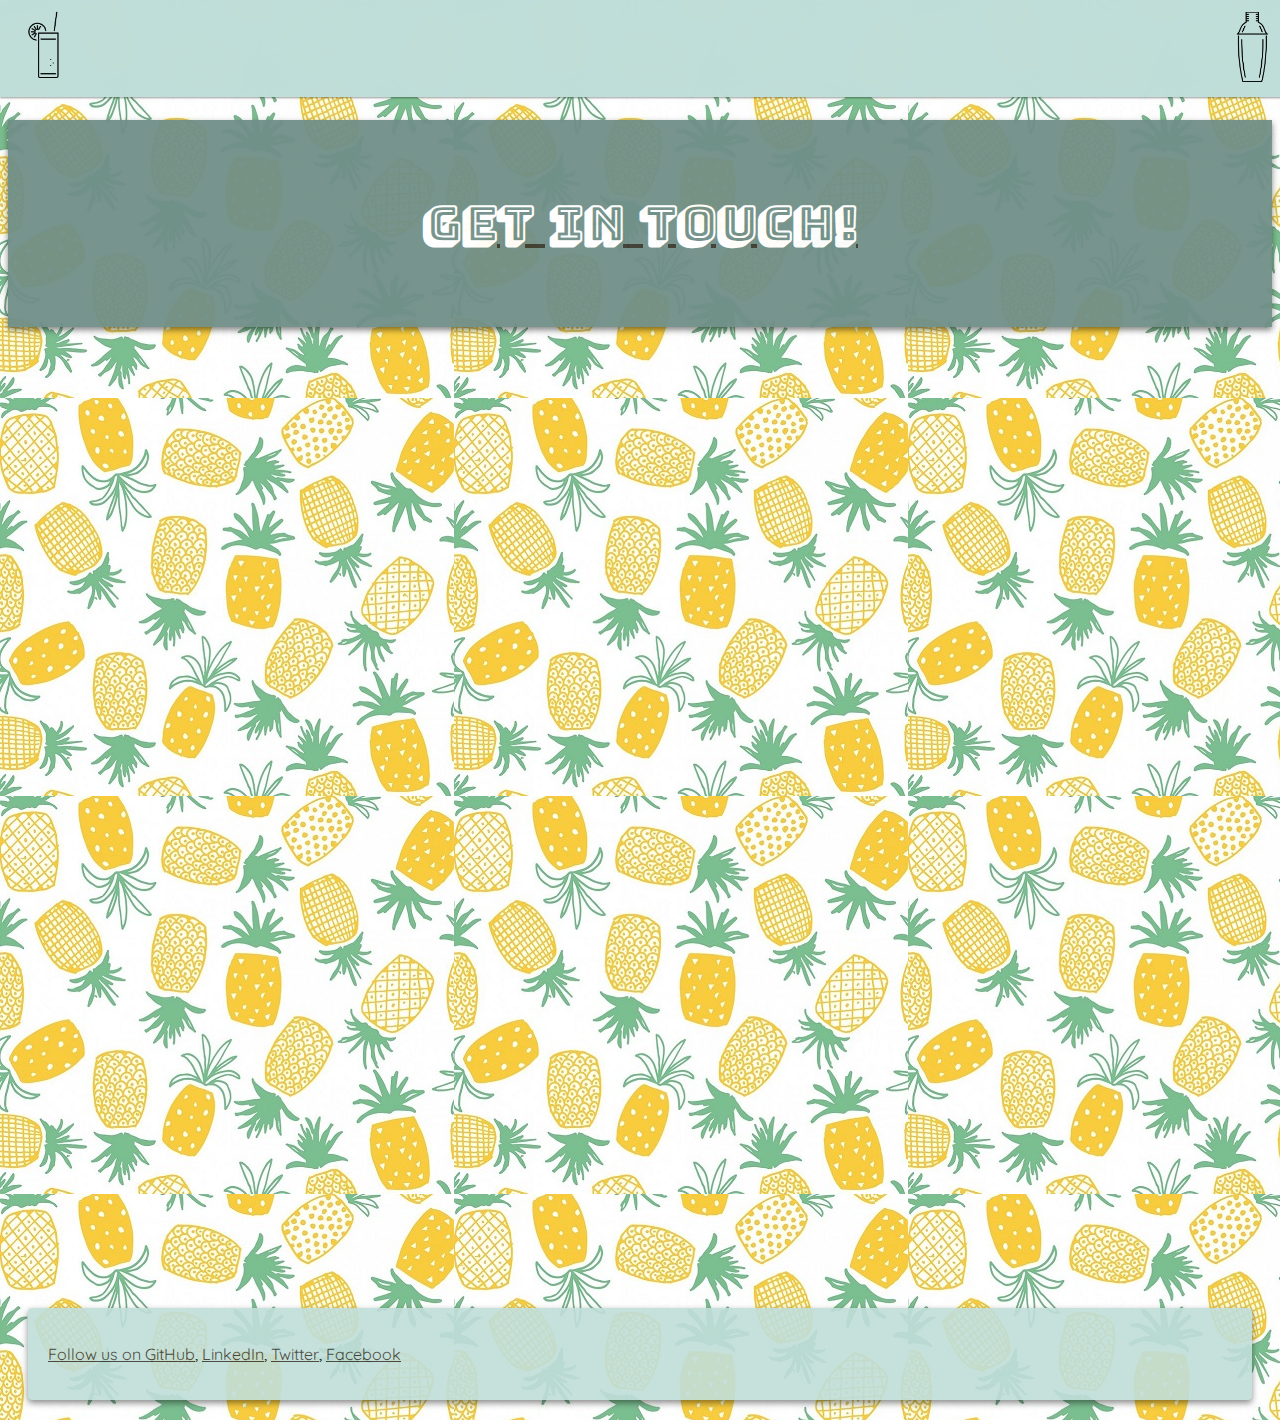
<file: contact.html>
<!-- contact -->
<!DOCTYPE html>
<html lang="en" dir="ltr">

<head>
  <meta charset="utf-8">
  <meta http-equiv="X-UA-Compatible" content="IE=edge">
  <meta name="viewport" content="width=device-width, initial-scale=1">
  <meta name="description" content="Cocktail Recipe Website">
  <meta name="keywords" content="cocktail,cocktail making,food and drink,recipes">
  <link rel="stylesheet" href="https://stackpath.bootstrapcdn.com/bootstrap/4.1.3/css/bootstrap.min.css" integrity="sha384-MCw98/SFnGE8fJT3GXwEOngsV7Zt27NXFoaoApmYm81iuXoPkFOJwJ8ERdknLPMO" crossorigin="anonymous">
  <link rel="stylesheet" type="text/css" href="css/style.css">
  <meta name="viewport" content="width=device-width, initial-scale=1">
  <!-- fonts -->

  <link href="https://fonts.googleapis.com/css?family=Bungee+Shade|Ewert|Roboto+Slab|Inconsolata|Quicksand" rel="stylesheet">
  <title>AHB: Contact</title> <!-- would be good to format in the same way The Alchemist website do theirs?-->
</head>
<body>
  <style>
  body {
    background-image: url("./images/pineapple.jpg");
    background-repeat: repeat;
  }
</style>
  <div id="navbar">
    <!--<input placeholder="Find your cocktail here..."
    <button onclick="document.getElementById("searchFun")">Search</button>-->
   <div class="nav_home">
      <a href="index.html"><img id="cocktail_glass" src="./images/cocktail_glass.png"/></a>
      <span class="home_hover">Home</span>
    </div>
    <div class="dropdown">
      <button>
        <img id="cocktail_shaker" src="./images/cocktail_shaker.png">
        <i class="fa fa-caret-down"></i>
      </button>
      <div class="dropdown-content">
        <ul>
          <li><a href="index.html">Home</a></li>
          <li><a href="vodka.html">Vodka</a></li>
          <li><a href="gin.html">Gin</a></li>
          <li><a href="rum.html">Rum</a></li>
          <li><a href="contact.html"</a>Contact</li>
        </ul>
      </div>
    </div>
  </div>
  <div class="header" id="Contact">
      <h1>Get in touch!</h1>
    </div>

    <div id="contact_content">
<div class="contact">
<iframe src="https://docs.google.com/forms/d/e/1FAIpQLScibhgk6lFsUl3MvXWarrzTKVk-470OXt140rLRAKrh3ILEDA/viewform?embedded=true" width="640" height="841" frameborder="0" marginheight="0" marginwidth="0">Loading...</iframe>
</div>
<div class="social_buttons">
      <p>Follow us on <a href="https://github.com/carolinechalk" target="_blank">GitHub</a>, <a href="https://www.linkedin.com/in/caroline-chalk-507100101/" target="_blank">LinkedIn</a>, <a href="https://twitter.com/CodeFirstGirls?ref_src=twsrc%5Egoogle%7Ctwcamp%5Eserp%7Ctwgr%5Eauthor" target="_blank">Twitter</a>, <a href="https://www.facebook.com/codefirstgirls/" target="_blank">Facebook</a></p>
    </div>
</div>
<script src="https://code.jquery.com/jquery-3.3.1.slim.min.js" integrity="sha384-q8i/X+965DzO0rT7abK41JStQIAqVgRVzpbzo5smXKp4YfRvH+8abtTE1Pi6jizo" crossorigin="anonymous"></script>
<script src="https://cdnjs.cloudflare.com/ajax/libs/popper.js/1.14.7/umd/popper.min.js" integrity="sha384-UO2eT0CpHqdSJQ6hJty5KVphtPhzWj9WO1clHTMGa3JDZwrnQq4sF86dIHNDz0W1" crossorigin="anonymous"></script>
<script src="https://stackpath.bootstrapcdn.com/bootstrap/4.3.1/js/bootstrap.min.js" integrity="sha384-JjSmVgyd0p3pXB1rRibZUAYoIIy6OrQ6VrjIEaFf/nJGzIxFDsf4x0xIM+B07jRM" crossorigin="anonymous"></script>

</body>
</html>
</file>
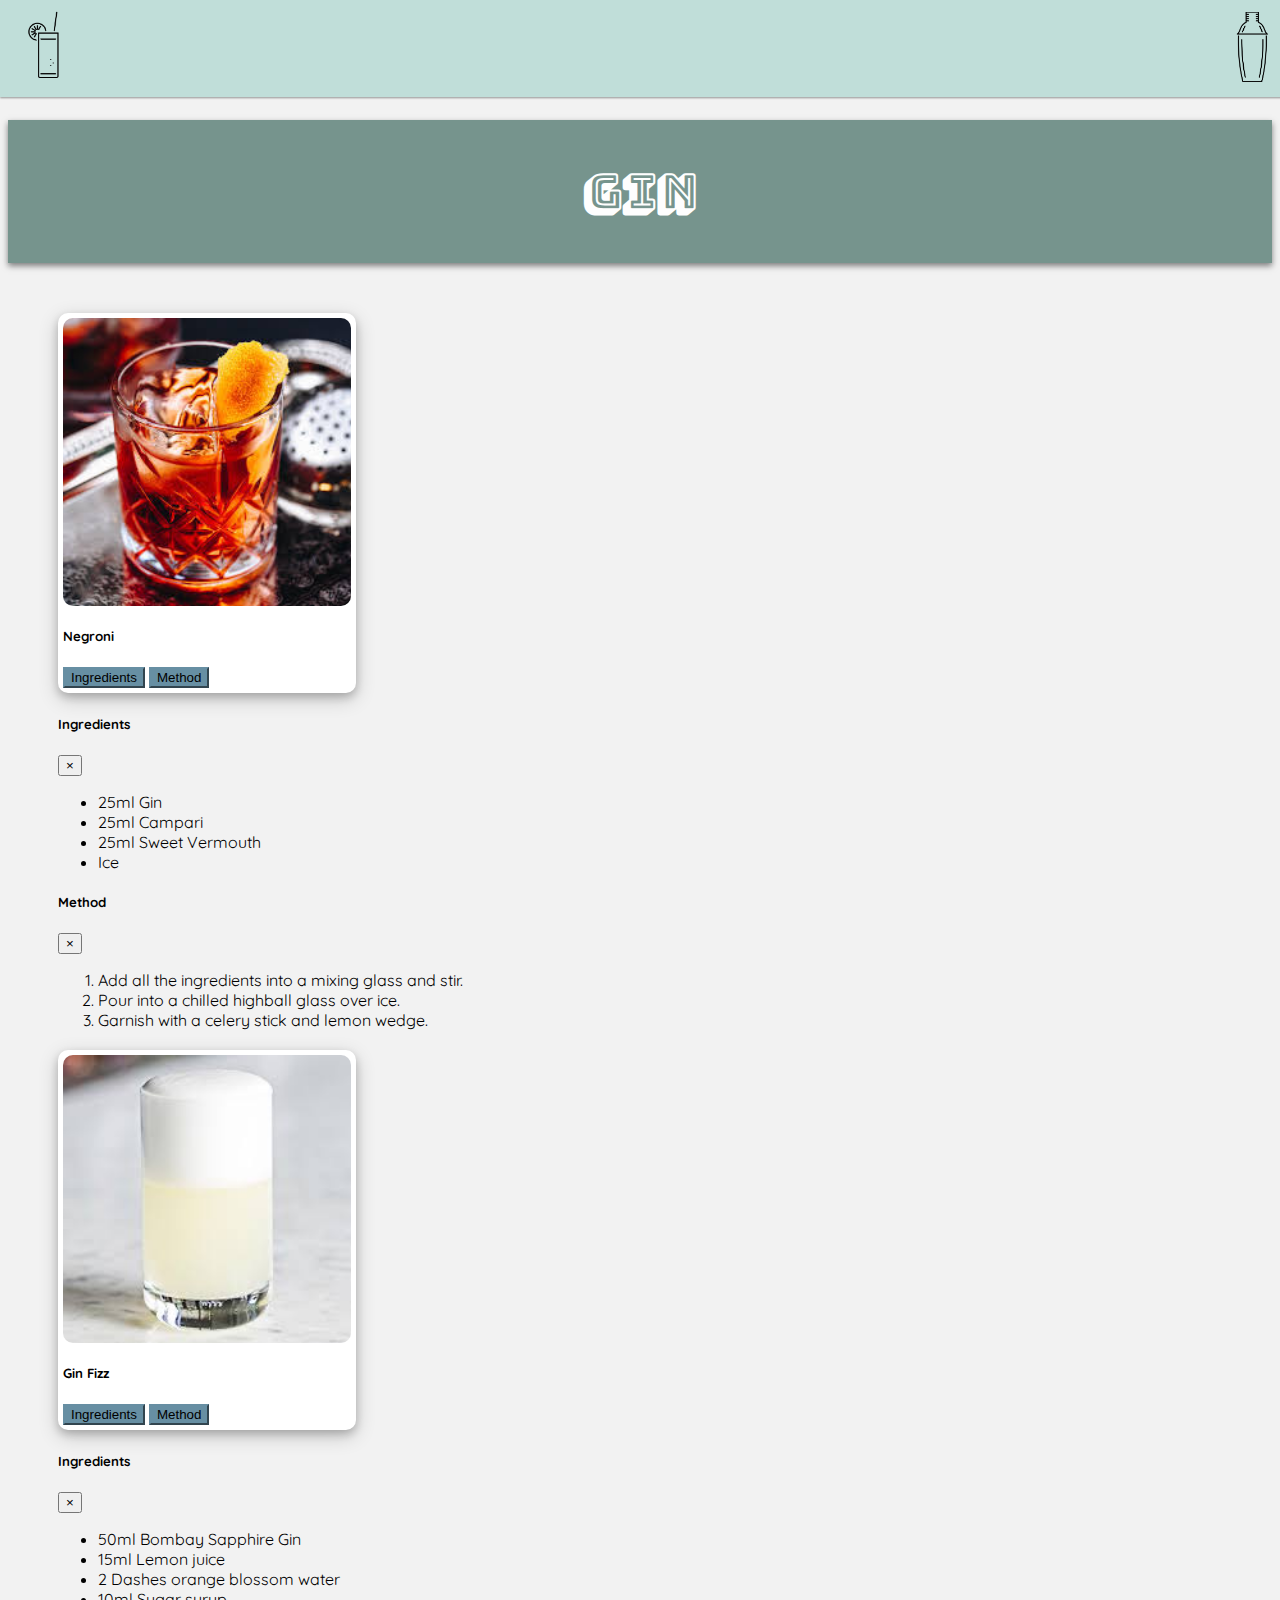
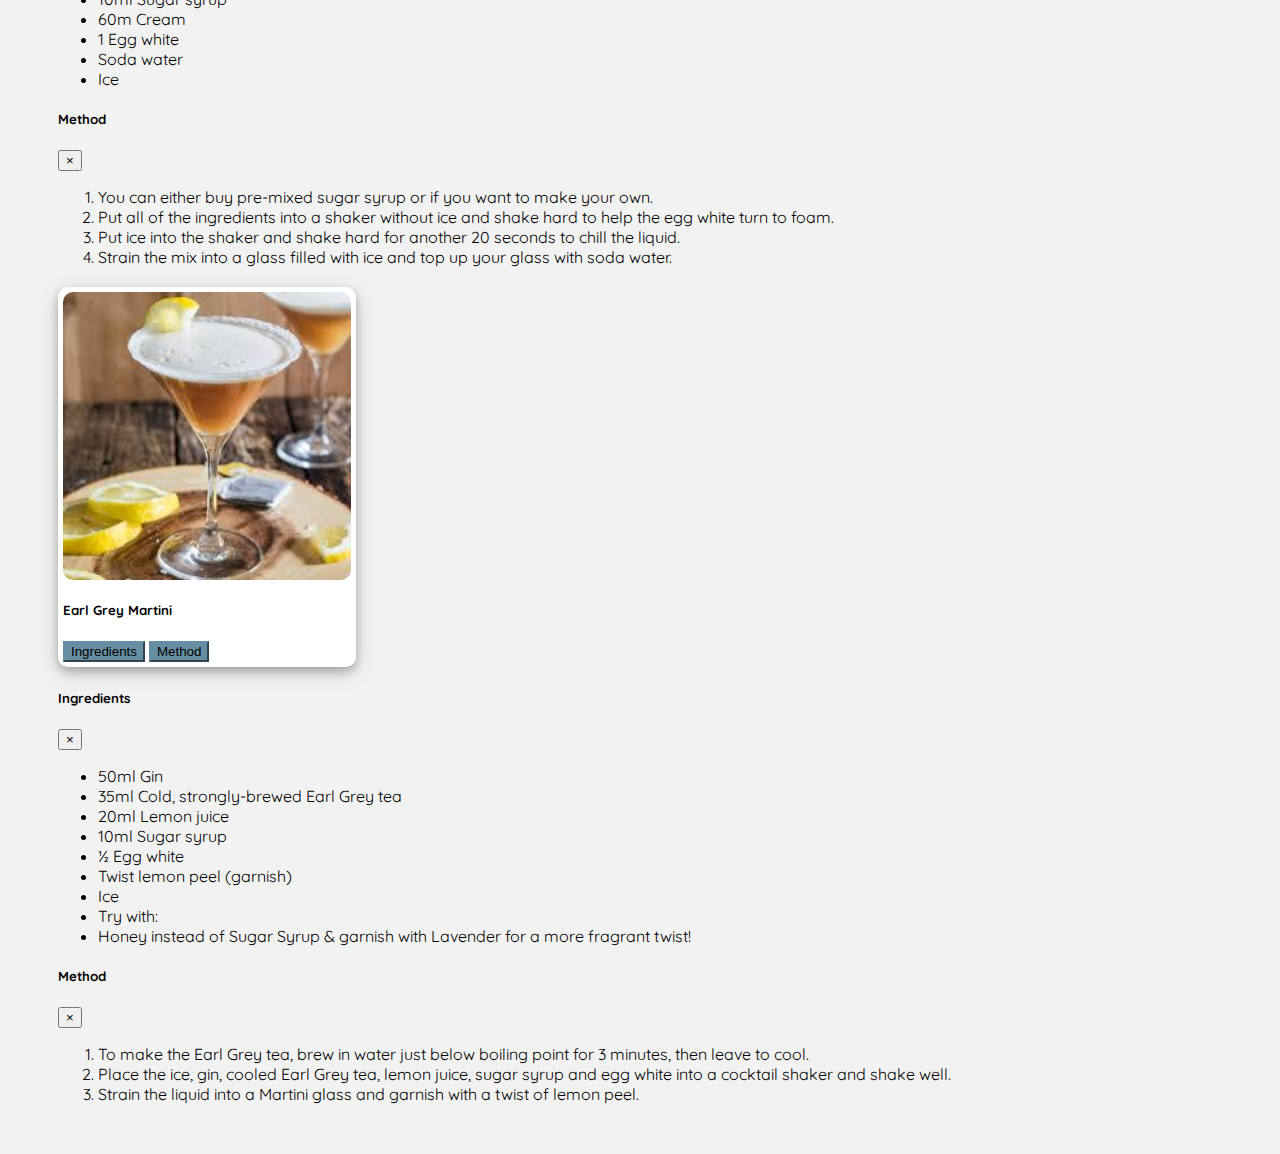
<file: gin.html>
<!DOCTYPE html>
<html lang="en" dir="ltr">

<head>
  <meta charset="utf-8">
  <meta http-equiv="X-UA-Compatible" content="IE=edge">
  <meta name="viewport" content="width=device-width, initial-scale=1">
  <meta name="description" content="Cocktail Recipe Website">
  <meta name="keywords" content="cocktail,cocktail making,food and drink,recipes">
  <link rel="stylesheet" href="https://stackpath.bootstrapcdn.com/bootstrap/4.1.3/css/bootstrap.min.css" integrity="sha384-MCw98/SFnGE8fJT3GXwEOngsV7Zt27NXFoaoApmYm81iuXoPkFOJwJ8ERdknLPMO" crossorigin="anonymous">
  <link rel="stylesheet" type="text/css" href="css/style.css">
  <link rel="stylesheet" type="text/css" href="css/recipe.css">
  <link href="https://fonts.googleapis.com/css?family=Bungee+Shade|Ewert|Roboto+Slab|Inconsolata|Quicksand" rel="stylesheet">
  <title>Gin</title>
</head>
<body>
  <!--Navigation bar-->
  <div id="navbar">
    <!--<input placeholder="Find your cocktail here..."
    <button onclick="document.getElementById("searchFun")">Search</button>-->
    <div class="nav_home">
      <a href="index.html"><img id="cocktail_glass" src="./images/cocktail_glass.png" /></a>
      <span class="home_hover">Home</span><!-- This could also be the place for a search-->
    </div>
    <div class="dropdown">
      <button>
        <img id="cocktail_shaker" src="./images/cocktail_shaker.png">
        <i class="fa fa-caret-down"></i>
      </button>
      <div class="dropdown-content">
        <ul>
          <li><a href="index.html">Home</a></li>
          <li><a href="vodka.html">Vodka</a></li>
          <li><a href="gin.html">Gin</a></li>
          <li><a href="rum.html">Rum</a></li>
          <li><a href="contact.html">Contact</a></li>
        </ul>
      </div>
    </div>
  </div>

  <body>

    <div class="row" id="gin">
      <h1 class=header>Gin</h1>
    </div>

    <main role="main" class="container">
      <div class="row">
        <div class="col-md">
          <div id="negroni" class="card recipe-card">
            <img class="recipeimage card-img-top" src="./images/negroni.jpg">
            <div class="card-body">
              <h5 class="card-title">Negroni</h5>
              <button type="button" class="btn btn-primary btn-block" data-toggle="modal" data-target="#negroniIngredients">Ingredients</button>
              <button type="button" class="btn btn-primary btn-block" data-toggle="modal" data-target="#negroniMethod">Method</button>
            </div>
          </div>

          <div class="modal fade" id="negroniIngredients" tabindex="-1" role="dialog" aria-hidden="true">
            <div class="modal-dialog modal-dialog-scrollable" role="document">
              <div class="modal-content">
                <div class="modal-header">
                  <h5 class="modal-title">Ingredients</h5>
                  <button type="button" class="close" data-dismiss="modal" aria-label="Close">
                    <span aria-hidden="true">&times;</span>
                  </button>
                </div>
                <div class="modal-body">
                  <ul>
                    <li class="gin">25ml Gin</li>
                    <li class="campari">25ml Campari</li>
                    <li class="vermouth">25ml Sweet Vermouth</li>
                    <li>Ice</li>
                  </ul>
                </div>
              </div>
            </div>
          </div>

          <div class="modal fade" id="negroniMethod" tabindex="-1" role="dialog" aria-hidden="true">
            <div class="modal-dialog modal-dialog-scrollable" role="document">
              <div class="modal-content">
                <div class="modal-header">
                  <h5 class="modal-title">Method</h5>
                  <button type="button" class="close" data-dismiss="modal" aria-label="Close">
                    <span aria-hidden="true">&times;</span>
                  </button>
                </div>
                <div class="modal-body">
                  <ol>
                    <li>Add all the ingredients into a mixing glass and stir.</li>
                    <li>Pour into a chilled highball glass over ice.</li>
                    <li>Garnish with a celery stick and lemon wedge.</li>
                  </ol>
                </div>
              </div>
            </div>
          </div>
        </div>
        <div class="col-md">
          <div id="gin-fizz" class="card recipe-card">
            <img class="recipeimage card-img-top" src="./images/gin_fizz.jpg">
            <div class="card-body">
              <h5 class="card-title">Gin Fizz</h5>
              <button type="button" class="btn btn-primary btn-block" data-toggle="modal" data-target="#gin-fizzIngredients">Ingredients</button>
              <button type="button" class="btn btn-primary btn-block" data-toggle="modal" data-target="#gin-fizzMethod">Method</button>
            </div>
          </div>

          <div class="modal fade" id="gin-fizzIngredients" tabindex="-1" role="dialog" aria-hidden="true">
            <div class="modal-dialog modal-dialog-scrollable" role="document">
              <div class="modal-content">
                <div class="modal-header">
                  <h5 class="modal-title">Ingredients</h5>
                  <button type="button" class="close" data-dismiss="modal" aria-label="Close">
                    <span aria-hidden="true">&times;</span>
                  </button>
                </div>
                <div class="modal-body">
                  <ul>
                    <li class="gin">50ml Bombay Sapphire Gin</li>
                    <li class="lemon">15ml Lemon juice</li>
                    <li class="orange blossom water">2 Dashes orange blossom water</li>
                    <li class="sugar syrup">10ml Sugar syrup</li>
                    <li class="cream">60m Cream</li>
                    <li class="egg white">1 Egg white</li>
                    <li class="soda">Soda water</li>
                    <li> Ice </li>
                  </ul>
                </div>
              </div>
            </div>
          </div>

          <div class="modal fade" id="gin-fizzMethod" tabindex="-1" role="dialog" aria-hidden="true">
            <div class="modal-dialog modal-dialog-scrollable" role="document">
              <div class="modal-content">
                <div class="modal-header">
                  <h5 class="modal-title">Method</h5>
                  <button type="button" class="close" data-dismiss="modal" aria-label="Close">
                    <span aria-hidden="true">&times;</span>
                  </button>
                </div>
                <div class="modal-body">
                  <ol>
                    <li>You can either buy pre-mixed sugar syrup or if you want to make your own.</li>
                    <li>Put all of the ingredients into a shaker without ice and shake hard to help the egg white turn to foam.</li>
                    <li>Put ice into the shaker and shake hard for another 20 seconds to chill the liquid.</li>
                    <li>Strain the mix into a glass filled with ice and top up your glass with soda water.</li>
                  </ol>
                </div>
              </div>
            </div>
          </div>
        </div>
        <div class="col-md">
          <div id="earl grey martini" class="card recipe-card">
            <img class="recipeimage card-img-top" src="./images/earl_grey_martini.jpg">
            <div class="card-body">
              <h5 class="card-title">Earl Grey Martini</h5>
              <button type="button" class="btn btn-primary btn-block" data-toggle="modal" data-target="#earlgreymartiniIngredients">Ingredients</button>
              <button type="button" class="btn btn-primary btn-block" data-toggle="modal" data-target="#earlgreymartiniMethod">Method</button>
            </div>
          </div>

          <div class="modal fade" id="earlgreymartiniIngredients" tabindex="-1" role="dialog" aria-hidden="true">
            <div class="modal-dialog modal-dialog-scrollable" role="document">
              <div class="modal-content">
                <div class="modal-header">
                  <h5 class="modal-title">Ingredients</h5>
                  <button type="button" class="close" data-dismiss="modal" aria-label="Close">
                    <span aria-hidden="true">&times;</span>
                  </button>
                </div>
                <div class="modal-body">
                  <ul>
                    <li class="gin">50ml Gin</li>
                    <li class="tea">35ml Cold, strongly-brewed Earl Grey tea</li>
                    <li class="lemon">20ml Lemon juice</li>
                    <li class="sugar syrup">10ml Sugar syrup</li>
                    <li class="egg white">½ Egg white</li>
                    <li class="lemon">Twist lemon peel (garnish)</li>
                    <li>Ice</li>
                    <li> Try with:</li>
                    <li class="honey">Honey instead of Sugar Syrup & garnish with Lavender for a more fragrant twist!</li>
                  </ul>
                </div>
              </div>
            </div>
          </div>

          <div class="modal fade" id="earlgreymartiniMethod" tabindex="-1" role="dialog" aria-hidden="true">
            <div class="modal-dialog modal-dialog-scrollable" role="document">
              <div class="modal-content">
                <div class="modal-header">
                  <h5 class="modal-title">Method</h5>
                  <button type="button" class="close" data-dismiss="modal" aria-label="Close">
                    <span aria-hidden="true">&times;</span>
                  </button>
                </div>
                <div class="modal-body">
                  <ol>
                    <li>To make the Earl Grey tea, brew in water just below boiling point for 3 minutes, then leave to cool.</li>
                    <li>Place the ice, gin, cooled Earl Grey tea, lemon juice, sugar syrup and egg white into a cocktail shaker and shake well.</li>
                    <li>Strain the liquid into a Martini glass and garnish with a twist of lemon peel.</li>
                  </ol>
                </div>
              </div>
            </div>
          </div>
        </div>
      </div>

      <script src="https://code.jquery.com/jquery-3.3.1.min.js" integrity="sha256-FgpCb/KJQlLNfOu91ta32o/NMZxltwRo8QtmkMRdAu8=" crossorigin="anonymous"></script>
      <script src="https://code.jquery.com/jquery-3.3.1.slim.min.js" integrity="sha384-q8i/X+965DzO0rT7abK41JStQIAqVgRVzpbzo5smXKp4YfRvH+8abtTE1Pi6jizo" crossorigin="anonymous"></script>
      <script src="https://cdnjs.cloudflare.com/ajax/libs/popper.js/1.14.3/umd/popper.min.js" integrity="sha384-ZMP7rVo3mIykV+2+9J3UJ46jBk0WLaUAdn689aCwoqbBJiSnjAK/l8WvCWPIPm49" crossorigin="anonymous"></script>
      <script src="https://stackpath.bootstrapcdn.com/bootstrap/4.1.3/js/bootstrap.min.js" integrity="sha384-ChfqqxuZUCnJSK3+MXmPNIyE6ZbWh2IMqE241rYiqJxyMiZ6OW/JmZQ5stwEULTy" crossorigin="anonymous"></script>
    </body>
    </html>
</file>
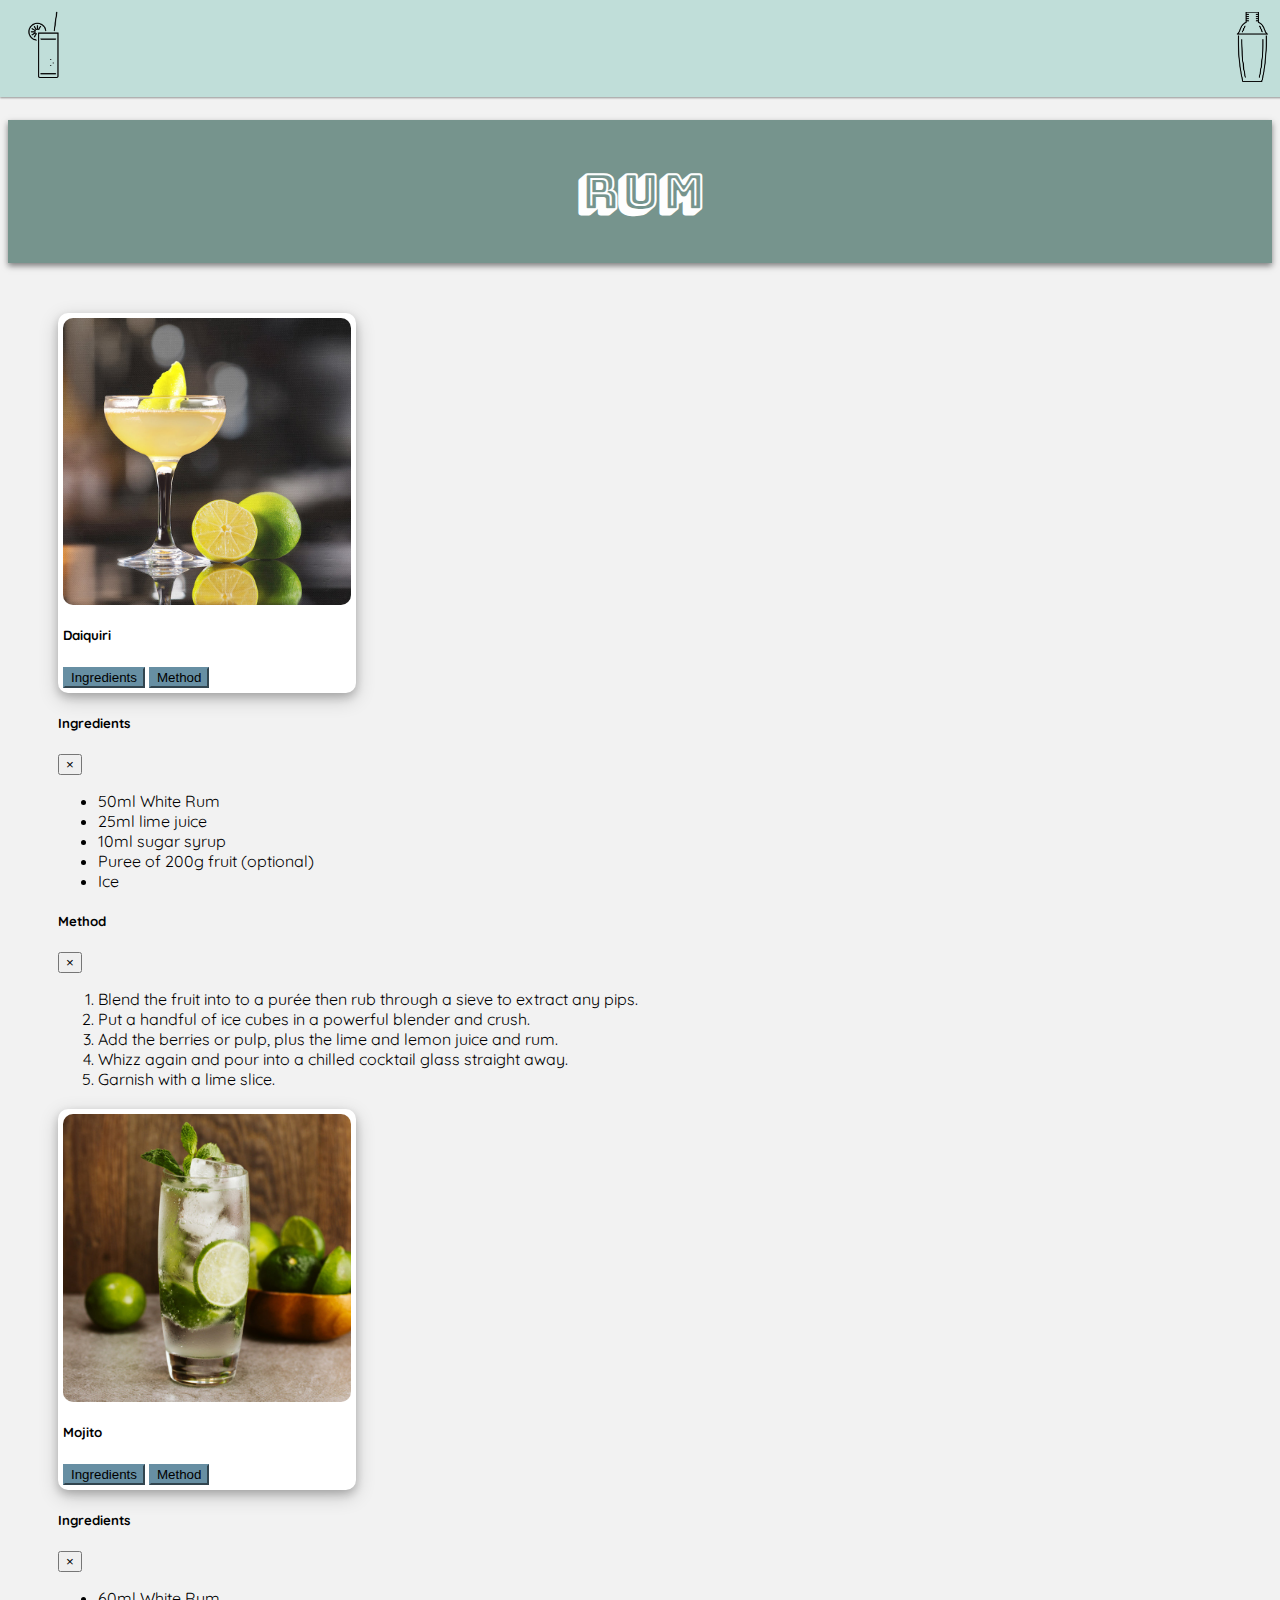
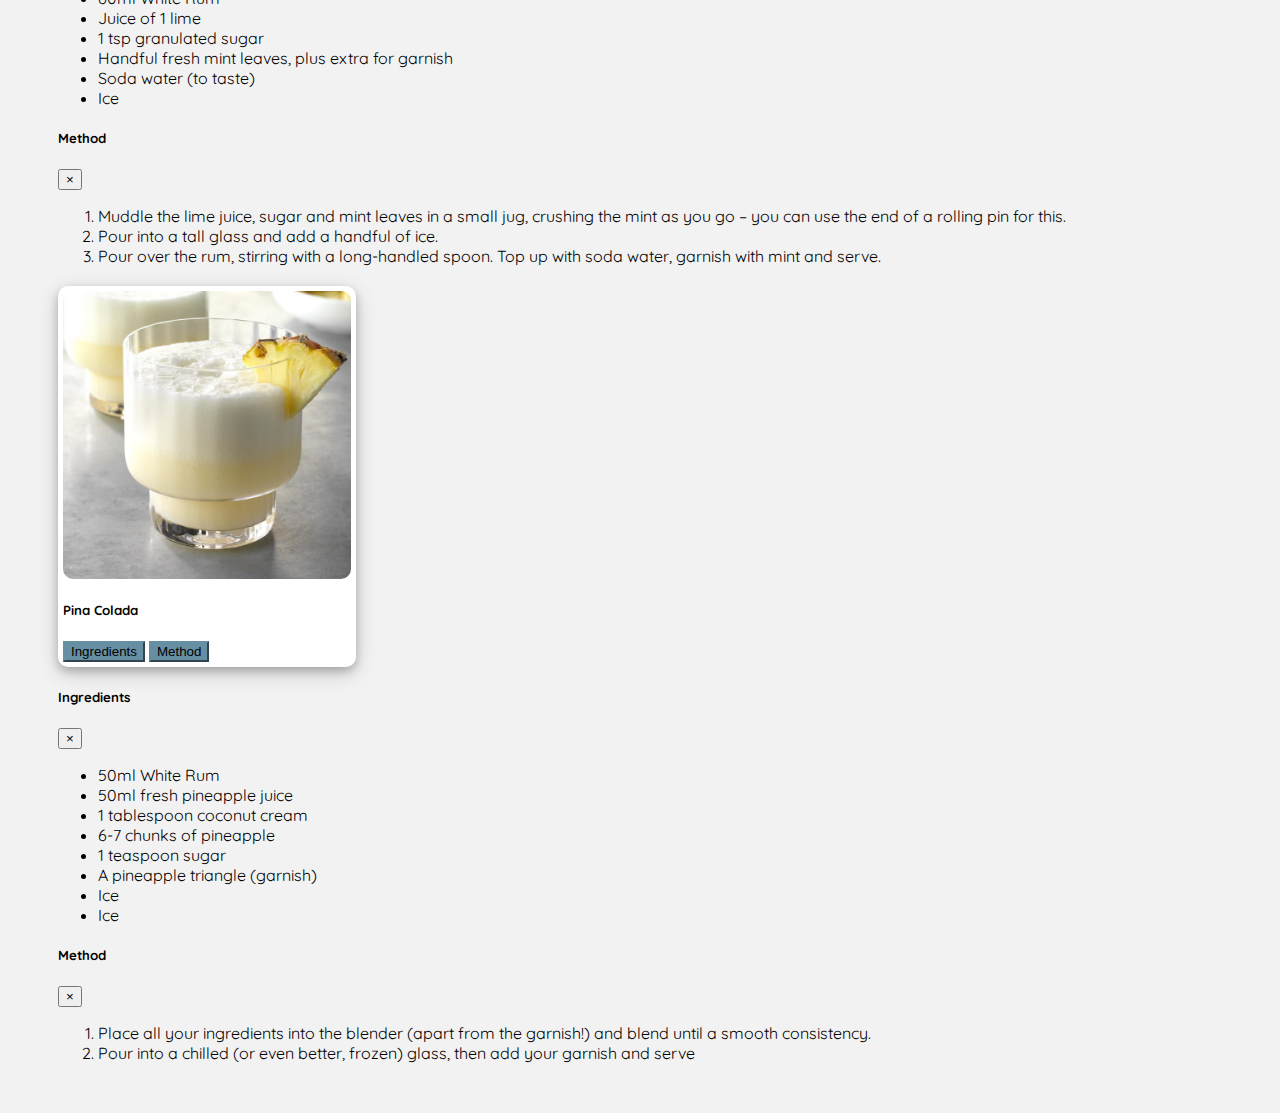
<file: rum.html>
<!DOCTYPE html>
<html lang="en" dir="ltr">

<head>
  <meta charset="utf-8">
  <meta http-equiv="X-UA-Compatible" content="IE=edge">
  <meta name="viewport" content="width=device-width, initial-scale=1">
  <meta name="description" content="Cocktail Recipe Website">
  <meta name="keywords" content="cocktail,cocktail making,food and drink,recipes">
  <link rel="stylesheet" href="https://stackpath.bootstrapcdn.com/bootstrap/4.1.3/css/bootstrap.min.css" integrity="sha384-MCw98/SFnGE8fJT3GXwEOngsV7Zt27NXFoaoApmYm81iuXoPkFOJwJ8ERdknLPMO" crossorigin="anonymous">
  <link rel="stylesheet" type="text/css" href="css/style.css">
  <link rel="stylesheet" type="text/css" href="css/recipe.css">
  <link href="https://fonts.googleapis.com/css?family=Bungee+Shade|Ewert|Roboto+Slab|Inconsolata|Quicksand" rel="stylesheet">

  <title>Rum</title>
</head>

<body>

  <!--Navigation bar-->
  <div id="navbar">
    <!--<input placeholder="Find your cocktail here..."
    <button onclick="document.getElementById("searchFun")">Search</button>-->
    <div class="nav_home">
      <a href="index.html"><img id="cocktail_glass" src="./images/cocktail_glass.png" /></a>
      <span class="home_hover">Home</span><!-- This could also be the place for a search-->
    </div>
    <div class="dropdown">
      <button>
        <img id="cocktail_shaker" src="./images/cocktail_shaker.png">
        <i class="fa fa-caret-down"></i>
      </button>
      <div class="dropdown-content">
        <ul>
          <li><a href="index.html">Home</a></li>
          <li><a href="vodka.html">Vodka</a></li>
          <li><a href="gin.html">Gin</a></li>
          <li><a href="rum.html">Rum</a></li>
          <li><a href="contact.html">Contact</a></li>
        </ul>
      </div>
    </div>
  </div>

  <div id="Rum">
      <h1 class=header>Rum</h1>
    </div>
<main role="main" class="container">
    <!--Rumbootstrap-->
    <div class="row">
      <div class="col-md">
        <div id="daiquiri" class="card recipe-card">
          <img class="recipeimage card-img-top" src="./images/daiquiri.jpg">
          <div class="card-body">
            <h5 class="card-title">Daiquiri</h5>
            <button type="button" class="btn btn-primary btn-block" data-toggle="modal" data-target="#daiquiriIngredients">Ingredients</button>
            <button type="button" class="btn btn-primary btn-block" data-toggle="modal" data-target="#daiquiriMethod">Method</button>
          </div>
        </div>

        <div class="modal fade" id="daiquiriIngredients" tabindex="-1" role="dialog" aria-hidden="true">
          <div class="modal-dialog modal-dialog-scrollable" role="document">
            <div class="modal-content">
              <div class="modal-header">
                <h5 class="modal-title">Ingredients</h5>
                <button type="button" class="close" data-dismiss="modal" aria-label="Close">
                  <span aria-hidden="true">&times;</span>
                </button>
              </div>
              <div class="modal-body">
                <ul>
                  <li class="rum">50ml White Rum</li>
                  <li class="lime">25ml lime juice</li>
                  <li class="sugar syrup">10ml sugar syrup</li>
                  <li class="fruit">Puree of 200g fruit (optional)</li>
                  <li>Ice</li>
                </ul>
              </div>
            </div>
          </div>
        </div>

        <div class="modal fade" id="daiquiriMethod" tabindex="-1" role="dialog" aria-hidden="true">
          <div class="modal-dialog modal-dialog-scrollable" role="document">
            <div class="modal-content">
              <div class="modal-header">
                <h5 class="modal-title">Method</h5>
                <button type="button" class="close" data-dismiss="modal" aria-label="Close">
                  <span aria-hidden="true">&times;</span>
                </button>
              </div>
              <div class="modal-body">
                <ol>
                  <li>Blend the fruit into to a purée then rub through a sieve to extract any pips.</li>
                  <li>Put a handful of ice cubes in a powerful blender and crush.</li>
                  <li>Add the berries or pulp, plus the lime and lemon juice and rum.</li>
                  <li>Whizz again and pour into a chilled cocktail glass straight away.</li>
                  <li>Garnish with a lime slice.</li>
                </ol>
              </div>
            </div>
          </div>
        </div>
      </div>

      <div class="col-md">
        <div id="mojito" class="card recipe-card">
          <img class="recipeimage card-img-top" src="./images/mojito.jpg">
          <div class="card-body">
            <h5 class="card-title">Mojito</h5>
            <button type="button" class="btn btn-primary btn-block" data-toggle="modal" data-target="#mojitoIngredients">Ingredients</button>
            <button type="button" class="btn btn-primary btn-block" data-toggle="modal" data-target="#mojitoMethod">Method</button>
          </div>
        </div>

        <div class="modal fade" id="mojitoIngredients" tabindex="-1" role="dialog" aria-hidden="true">
          <div class="modal-dialog modal-dialog-scrollable" role="document">
            <div class="modal-content">
              <div class="modal-header">
                <h5 class="modal-title">Ingredients</h5>
                <button type="button" class="close" data-dismiss="modal" aria-label="Close">
                  <span aria-hidden="true">&times;</span>
                </button>
              </div>
              <div class="modal-body">
                <ul>
                  <li class="rum">60ml White Rum</li>
                  <li class="lime">Juice of 1 lime</li>
                  <li class="sugar">1 tsp granulated sugar</li>
                  <li class="mint">Handful fresh mint leaves, plus extra for garnish</li>
                  <li class="soda">Soda water (to taste)</li>
                  <li>Ice</li>
                </ul>
              </div>
            </div>
          </div>
        </div>

        <div class="modal fade" id="mojitoMethod" tabindex="-1" role="dialog" aria-hidden="true">
          <div class="modal-dialog modal-dialog-scrollable" role="document">
            <div class="modal-content">
              <div class="modal-header">
                <h5 class="modal-title">Method</h5>
                <button type="button" class="close" data-dismiss="modal" aria-label="Close">
                  <span aria-hidden="true">&times;</span>
                </button>
              </div>
              <div class="modal-body">
                <ol>
                  <li>Muddle the lime juice, sugar and mint leaves in a small jug, crushing the mint as you go – you can use the end of a rolling pin for this.</li>
                  <li>Pour into a tall glass and add a handful of ice.</li>
                  <li>Pour over the rum, stirring with a long-handled spoon. Top up with soda water, garnish with mint and serve.</li>
                </ol>
              </div>
            </div>
          </div>
        </div>
      </div>

      <div class="col-md">
        <div id="pina_colada" class="card recipe-card">
          <img class="recipeimage card-img-top" src="./images/pina_colada.jpg">
          <div class="card-body">
            <h5 class="card-title">Pina Colada</h5>
            <button type="button" class="btn btn-primary btn-block" data-toggle="modal" data-target="#pina_coladaIngredients">Ingredients</button>
            <button type="button" class="btn btn-primary btn-block" data-toggle="modal" data-target="#pina_coladaMethod">Method</button>
          </div>
        </div>

        <div class="modal fade" id="pina_coladaIngredients" tabindex="-1" role="dialog" aria-hidden="true">
          <div class="modal-dialog modal-dialog-scrollable" role="document">
            <div class="modal-content">
              <div class="modal-header">
                <h5 class="modal-title">Ingredients</h5>
                <button type="button" class="close" data-dismiss="modal" aria-label="Close">
                  <span aria-hidden="true">&times;</span>
                </button>
              </div>
              <div class="modal-body">
                <ul>
                  <li class="rum">50ml White Rum</li>
                  <li class="pineapple juice">50ml fresh pineapple juice</li>
                  <li class="coconut cream">1 tablespoon coconut cream</li>
                  <li class="pineapple">6-7 chunks of pineapple</li>
                  <li class="sugar">1 teaspoon sugar</li>
                  <li class="pineapple">A pineapple triangle (garnish)</li>
                  <li>Ice</li>
                  <li>Ice</li>
                </ul>
              </div>
            </div>
          </div>
        </div>

        <div class="modal fade" id="pina_coladaMethod" tabindex="-1" role="dialog" aria-hidden="true">
          <div class="modal-dialog modal-dialog-scrollable" role="document">
            <div class="modal-content">
              <div class="modal-header">
                <h5 class="modal-title">Method</h5>
                <button type="button" class="close" data-dismiss="modal" aria-label="Close">
                  <span aria-hidden="true">&times;</span>
                </button>
              </div>
              <div class="modal-body">
                <ol>
                  <li>Place all your ingredients into the blender (apart from the garnish!) and blend until a smooth consistency.</li>
                  <li>Pour into a chilled (or even better, frozen) glass, then add your garnish and serve</li>
                </ol>
              </div>
            </div>
          </div>
        </div>
      </div>
    </div>
    <!--vodkabootstrap-->
</main>
    <script src="https://code.jquery.com/jquery-3.3.1.slim.min.js" integrity="sha384-q8i/X+965DzO0rT7abK41JStQIAqVgRVzpbzo5smXKp4YfRvH+8abtTE1Pi6jizo" crossorigin="anonymous"></script>
    <script src="https://cdnjs.cloudflare.com/ajax/libs/popper.js/1.14.3/umd/popper.min.js" integrity="sha384-ZMP7rVo3mIykV+2+9J3UJ46jBk0WLaUAdn689aCwoqbBJiSnjAK/l8WvCWPIPm49" crossorigin="anonymous"></script>
    <script src="https://stackpath.bootstrapcdn.com/bootstrap/4.1.3/js/bootstrap.min.js" integrity="sha384-ChfqqxuZUCnJSK3+MXmPNIyE6ZbWh2IMqE241rYiqJxyMiZ6OW/JmZQ5stwEULTy" crossorigin="anonymous"></script>

  </body>
  </html>
</file>
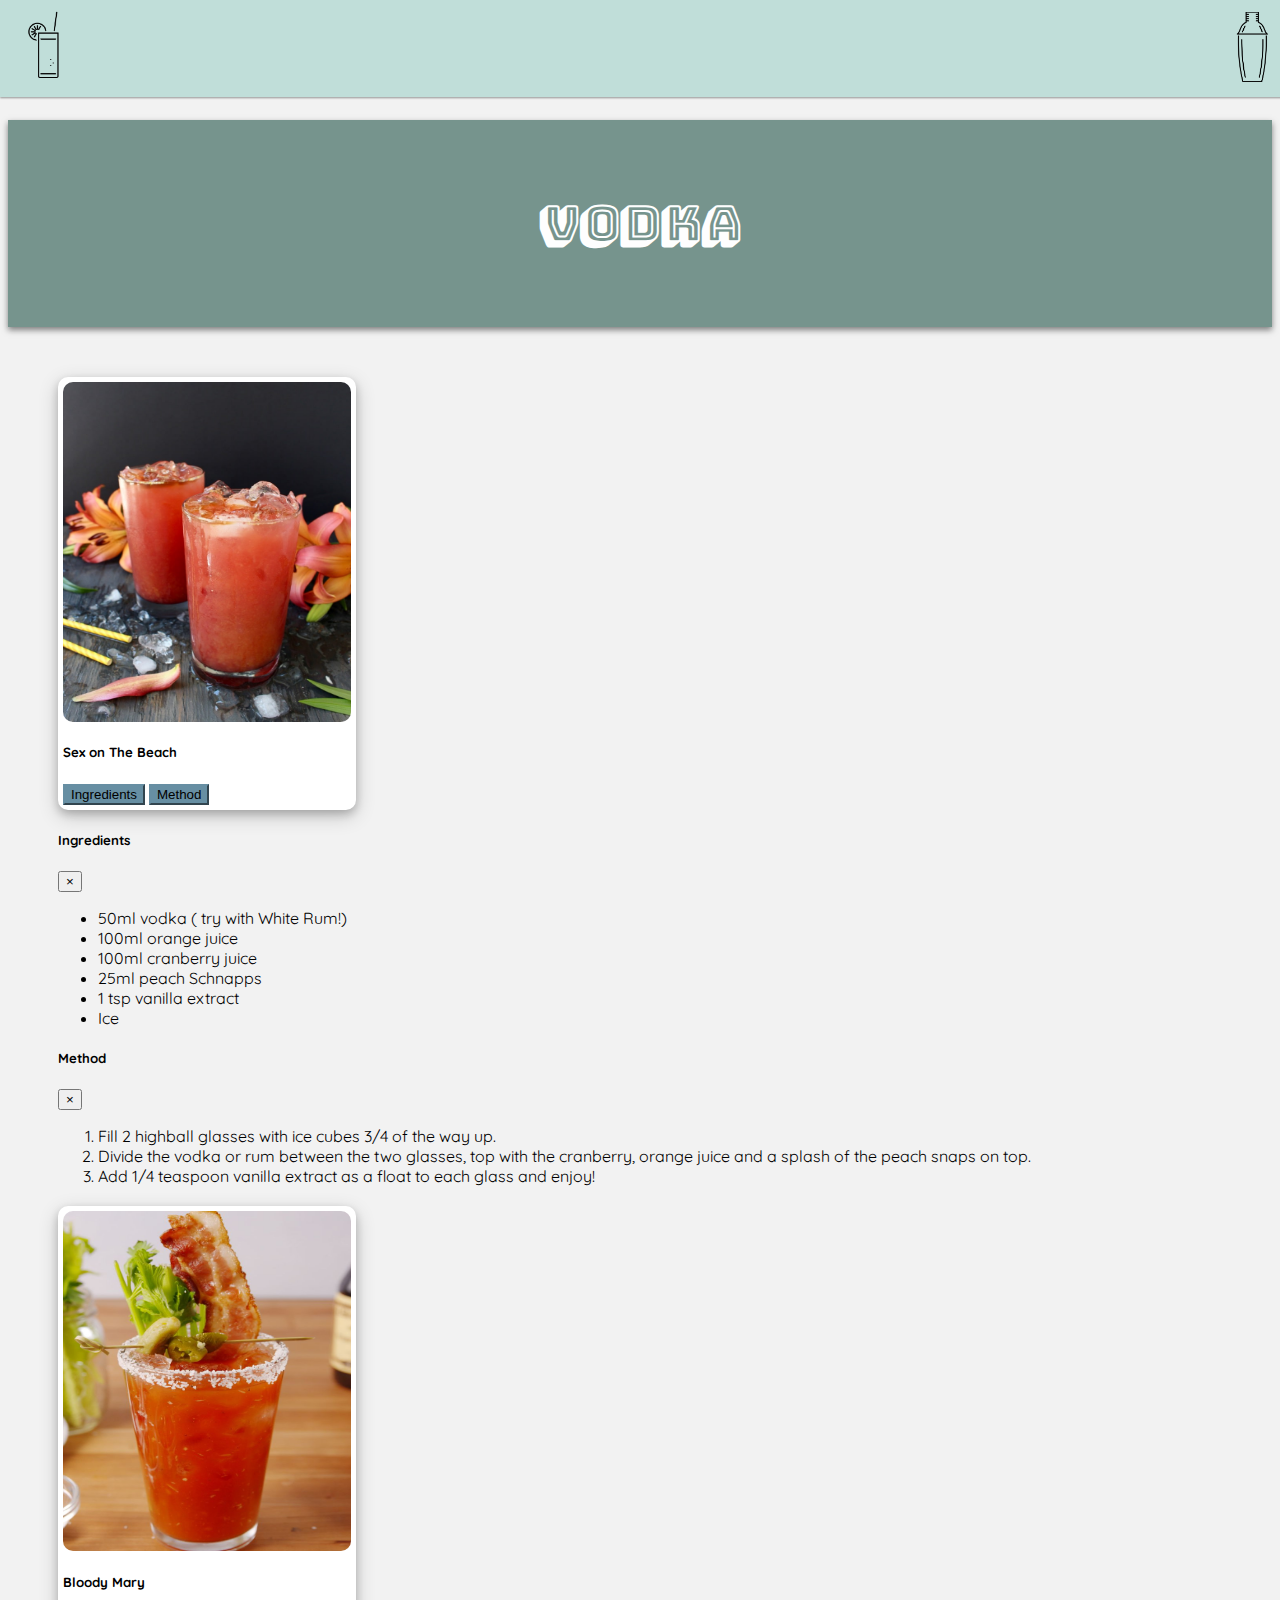
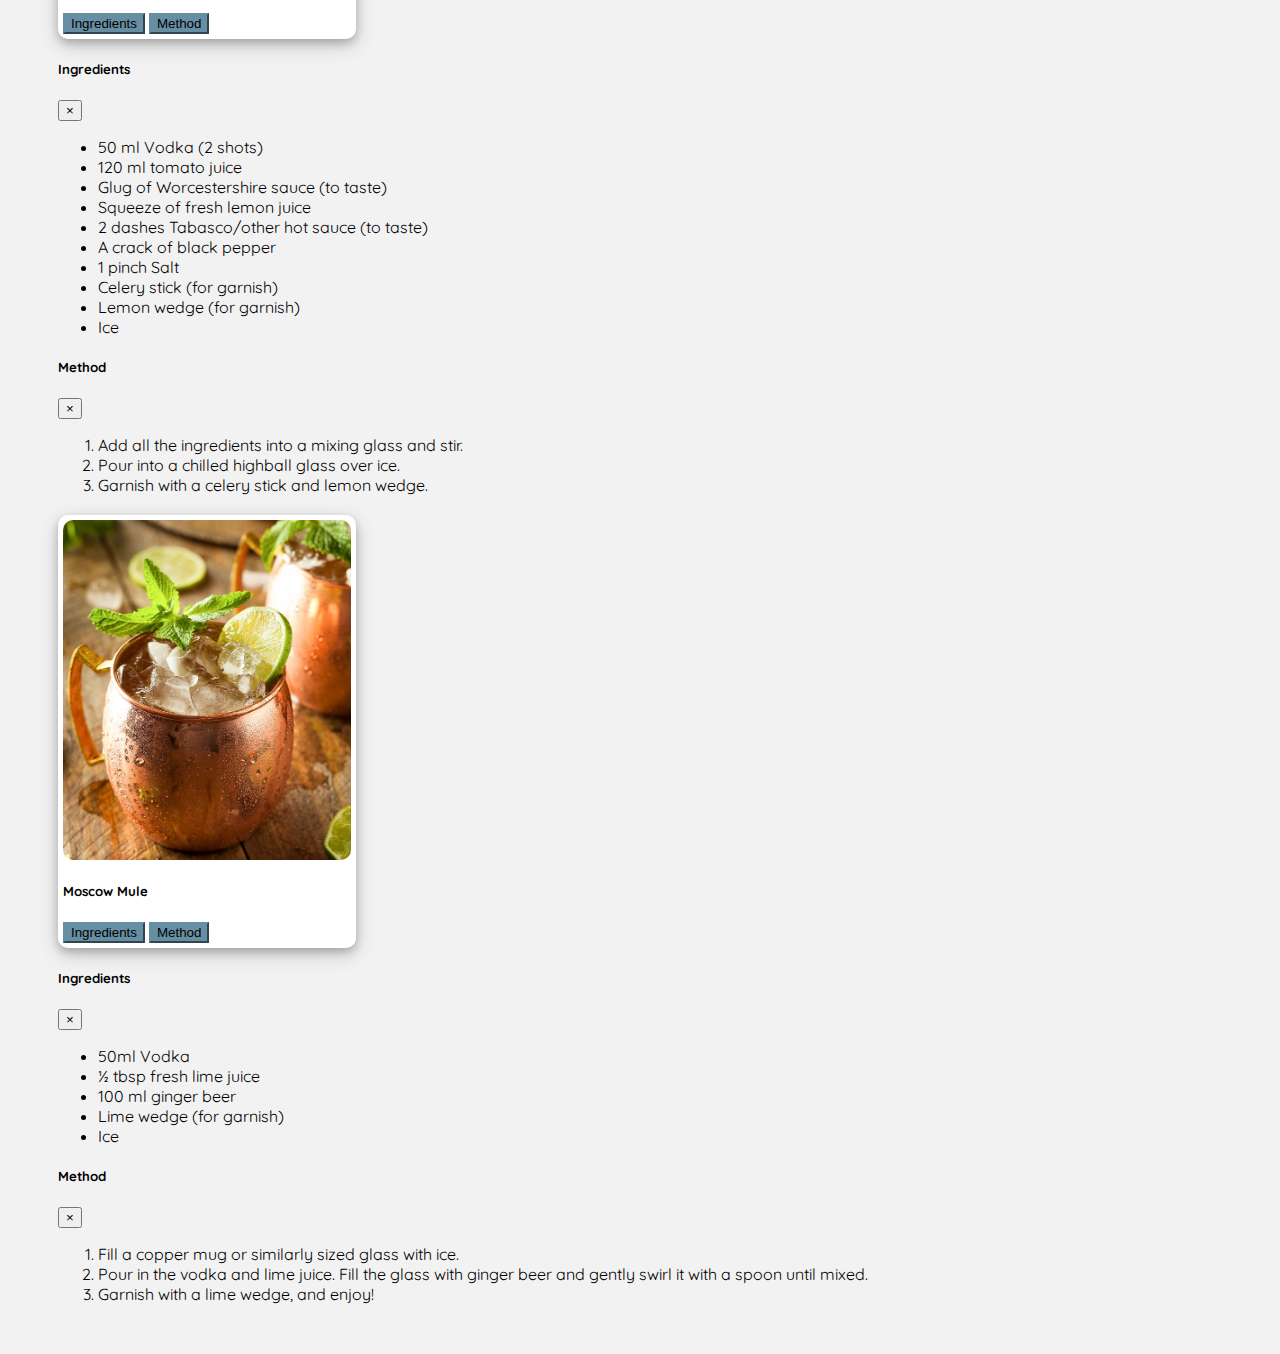
<file: vodka.html>
<!DOCTYPE html>
<html lang="en" dir="ltr">
<head>
  <meta charset="utf-8">
  <meta http-equiv="X-UA-Compatible" content="IE=edge">
  <meta name="viewport" content="width=device-width, initial-scale=1">
  <meta name="description" content="Cocktail Recipe Website">
  <meta name="keywords" content="cocktail,cocktail making,food and drink,recipes">
  <link rel="stylesheet" href="https://stackpath.bootstrapcdn.com/bootstrap/4.1.3/css/bootstrap.min.css" integrity="sha384-MCw98/SFnGE8fJT3GXwEOngsV7Zt27NXFoaoApmYm81iuXoPkFOJwJ8ERdknLPMO" crossorigin="anonymous">
  <link rel="stylesheet" type="text/css" href="css/style.css">
  <!--<link rel="stylesheet" type="text/css" href="css/recipe.css">-->

  <link href="https://fonts.googleapis.com/css?family=Bungee+Shade|Ewert|Roboto+Slab|Inconsolata|Quicksand" rel="stylesheet">
  <title> AHB Vodka</title>
</head>
<body>

  <!--Navigation bar-->
  <div id="navbar">
    <!--<input placeholder="Find your cocktail here..."
    <button onclick="document.getElementById("searchFun")">Search</button>-->
    <div class="nav_home">
      <a href="index.html"><img id="cocktail_glass" src="./images/cocktail_glass.png" /></a>
      <span class="home_hover">Home</span><!-- This could also be the place for a search-->
    </div>
    <div class="dropdown">
      <button>
        <img id="cocktail_shaker" src="./images/cocktail_shaker.png">
        <i class="fa fa-caret-down"></i>
      </button>
      <div class="dropdown-content">
        <ul>
          <li><a href="index.html">Home</a></li>
          <li><a href="vodka.html">Vodka</a></li>
          <li><a href="gin.html">Gin</a></li>
          <li><a href="rum.html">Rum</a></li>
          <li><a href="contact.html">Contact</a></li>
        </ul>
      </div>
    </div>
  </div>


  <div class="header" id="vodka">
    <h1>Vodka</h1>
  </div>
  <main role="main" class="container">
      <div class="row">
        <div class="col-md">
          <div id="sex-on-the-beach" class="card recipe-card">
            <img class="recipeimage card-img-top" src="./images/sex_on_the_beach.jpg">
            <div class="card-body">
              <h5 class="card-title">Sex on The Beach</h5>
              <button type="button" class="btn btn-primary btn-block" data-toggle="modal" data-target="#sexOnTheBeachIngredients">Ingredients</button>
              <button type="button" class="btn btn-primary btn-block" data-toggle="modal" data-target="#sexOnTheBeachMethod">Method</button>
            </div>
          </div>

          <div class="modal fade" id="sexOnTheBeachIngredients" tabindex="-1" role="dialog" aria-hidden="true">
            <div class="modal-dialog modal-dialog-scrollable" role="document">
              <div class="modal-content">
                <div class="modal-header">
                  <h5 class="modal-title">Ingredients</h5>
                  <button type="button" class="close" data-dismiss="modal" aria-label="Close">
                    <span aria-hidden="true">&times;</span>
                  </button>
                </div>
                <div class="modal-body">
                  <ul>
                    <li class="vodka">50ml  vodka ( try with White Rum!)</li>
                    <li class="orange juice"> 100ml orange juice </li>
                    <li class="cranberry juice"> 100ml cranberry juice </li>
                    <li class="peach schnapps"> 25ml peach Schnapps </li>
                    <li class="vanilla"> 1 tsp vanilla extract</li>
                    <li> Ice </li>
                  </ul>
                </div>
              </div>
            </div>
          </div>

          <div class="modal fade" id="sexOnTheBeachMethod" tabindex="-1" role="dialog" aria-hidden="true">
            <div class="modal-dialog modal-dialog-scrollable" role="document">
              <div class="modal-content">
                <div class="modal-header">
                  <h5 class="modal-title">Method</h5>
                  <button type="button" class="close" data-dismiss="modal" aria-label="Close">
                    <span aria-hidden="true">&times;</span>
                  </button>
                </div>
                <div class="modal-body">
                  <ol>
                    <li>Fill 2 highball glasses with ice cubes 3/4 of the way up.</li>
                    <li>Divide the vodka or rum between the two glasses, top with the cranberry, orange juice and a splash of the peach snaps on top.</li>
                    <li>Add 1/4 teaspoon vanilla extract as a float to each glass and enjoy!</li>
                  </ol>
                </div>
              </div>
            </div>
          </div>
        </div>
        <div class="col-md">
          <div id="bloody-mary" class="card recipe-card">
            <img class="recipeimage card-img-top" src="./images/bloody_mary.jpg">
            <div class="card-body">
              <h5 class="card-title">Bloody Mary</h5>
              <button type="button" class="btn btn-primary btn-block" data-toggle="modal" data-target="#bloodymaryIngredients">Ingredients</button>
              <button type="button" class="btn btn-primary btn-block" data-toggle="modal" data-target="#bloodymaryMethod">Method</button>
            </div>
          </div>

          <div class="modal fade" id="bloodymaryIngredients" tabindex="-1" role="dialog" aria-hidden="true">
            <div class="modal-dialog modal-dialog-scrollable" role="document">
              <div class="modal-content">
                <div class="modal-header">
                  <h5 class="modal-title">Ingredients</h5>
                  <button type="button" class="close" data-dismiss="modal" aria-label="Close">
                    <span aria-hidden="true">&times;</span>
                  </button>
                </div>
                <div class="modal-body">
                  <ul>
                    <li class="vodka">50 ml Vodka (2 shots)</li>
                    <li class="tomato juice">120 ml tomato juice</li>
                    <li class="worcestershire sauce">Glug of Worcestershire sauce (to taste)</li>
                    <li class="lemon juice">Squeeze of fresh lemon juice</li>
                    <li class="hot sauce">2 dashes Tabasco/other hot sauce (to taste)</li>
                    <li class="pepper">A crack of black pepper</li>
                    <li  class="salt">1 pinch Salt</li>
                    <li class="celery">Celery stick (for garnish)</li>
                    <li class="lemon">Lemon wedge (for garnish)</li>
                    <li> Ice </li>
                  </ul>
                </div>
              </div>
            </div>
          </div>

          <div class="modal fade" id="bloodymaryMethod" tabindex="-1" role="dialog" aria-hidden="true">
            <div class="modal-dialog modal-dialog-scrollable" role="document">
              <div class="modal-content">
                <div class="modal-header">
                  <h5 class="modal-title">Method</h5>
                  <button type="button" class="close" data-dismiss="modal" aria-label="Close">
                    <span aria-hidden="true">&times;</span>
                  </button>
                </div>
                <div class="modal-body">
                  <ol>
                    <li>Add all the ingredients into a mixing glass and stir.</li>
                    <li>Pour into a chilled highball glass over ice.</li>
                    <li>Garnish with a celery stick and lemon wedge.</li>
                  </ol>
                </div>
              </div>
            </div>
          </div>
        </div>
        <div class="col-md">
          <div id="moscow_mule" class="card recipe-card">
            <img class="recipeimage card-img-top" src="./images/moscow_mule.jpg">
            <div class="card-body">
              <h5 class="card-title">Moscow Mule</h5>
              <button type="button" class="btn btn-primary btn-block" data-toggle="modal" data-target="#moscowmuleIngredients">Ingredients</button>
              <button type="button" class="btn btn-primary btn-block" data-toggle="modal" data-target="#moscowmuleMethod">Method</button>
            </div>
          </div>

          <div class="modal fade" id="moscowmuleIngredients" tabindex="-1" role="dialog" aria-hidden="true">
            <div class="modal-dialog modal-dialog-scrollable" role="document">
              <div class="modal-content">
                <div class="modal-header">
                  <h5 class="modal-title">Ingredients</h5>
                  <button type="button" class="close" data-dismiss="modal" aria-label="Close">
                    <span aria-hidden="true">&times;</span>
                  </button>
                </div>
                <div class="modal-body">
                  <ul>
                    <li class="vodka">50ml Vodka</li>
                    <li class="lime juice">½ tbsp fresh lime juice</li>
                    <li class="ginger beer">100 ml ginger beer</li>
                    <li class="lime">Lime wedge (for garnish)</li>
                    <li>Ice</li>
                  </ul>
                </div>
              </div>
            </div>
          </div>

          <div class="modal fade" id="moscowmuleMethod" tabindex="-1" role="dialog" aria-hidden="true">
            <div class="modal-dialog modal-dialog-scrollable" role="document">
              <div class="modal-content">
                <div class="modal-header">
                  <h5 class="modal-title">Method</h5>
                  <button type="button" class="close" data-dismiss="modal" aria-label="Close">
                    <span aria-hidden="true">&times;</span>
                  </button>
                </div>
                <div class="modal-body">
                  <ol>
                    <li>Fill a copper mug or similarly sized glass with ice.</li>
                    <li>Pour in the vodka and lime juice. Fill the glass with ginger beer and gently swirl it with a spoon until mixed.</li>
                    <li>Garnish with a lime wedge, and enjoy!</li>
                  </ol>
                </div>
              </div>
            </div>
          </div>
        </div>
      </div>
  </main>
      <!--DO NOT DELETE-->
      <script src="https://code.jquery.com/jquery-3.3.1.min.js" integrity="sha256-FgpCb/KJQlLNfOu91ta32o/NMZxltwRo8QtmkMRdAu8=" crossorigin="anonymous"></script>
      <script src="https://code.jquery.com/jquery-3.3.1.slim.min.js" integrity="sha384-q8i/X+965DzO0rT7abK41JStQIAqVgRVzpbzo5smXKp4YfRvH+8abtTE1Pi6jizo" crossorigin="anonymous"></script>
      <script src="https://cdnjs.cloudflare.com/ajax/libs/popper.js/1.14.3/umd/popper.min.js" integrity="sha384-ZMP7rVo3mIykV+2+9J3UJ46jBk0WLaUAdn689aCwoqbBJiSnjAK/l8WvCWPIPm49" crossorigin="anonymous"></script>
      <script src="https://stackpath.bootstrapcdn.com/bootstrap/4.1.3/js/bootstrap.min.js" integrity="sha384-ChfqqxuZUCnJSK3+MXmPNIyE6ZbWh2IMqE241rYiqJxyMiZ6OW/JmZQ5stwEULTy" crossorigin="anonymous"></script>

    </body>
    </html>
</file>
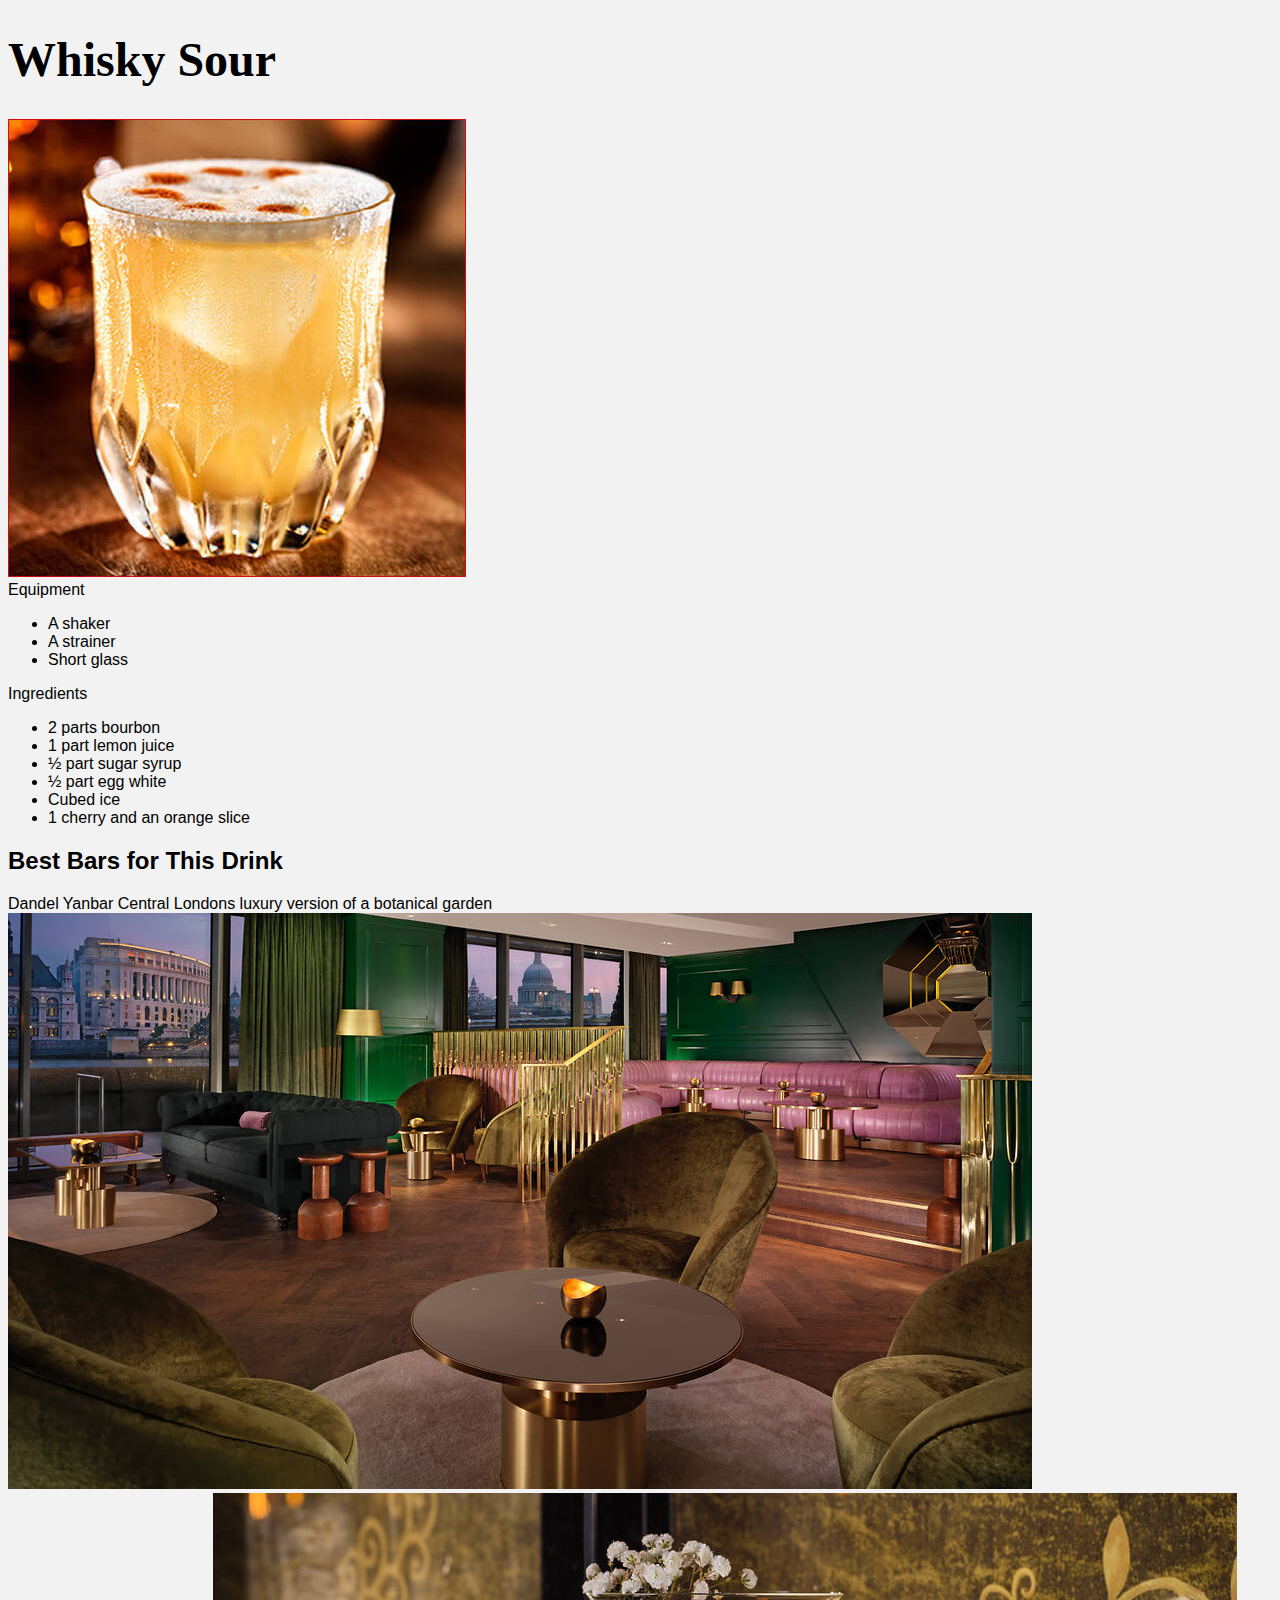
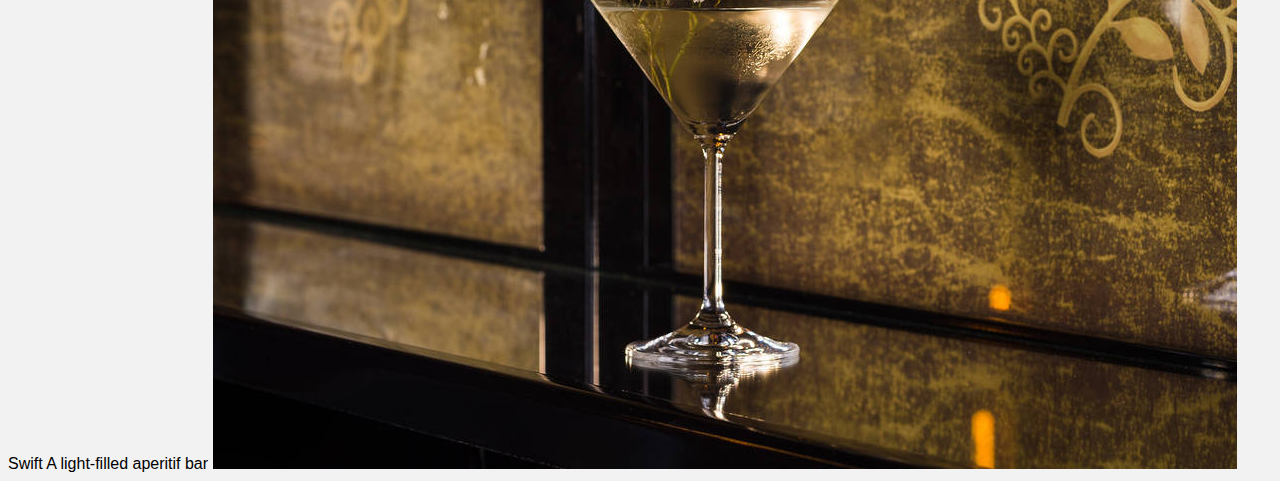
<file: whisky/whiskysour.html>
<!DOCTYPE html>
<html>
<head>
  <meta charset="utf-8" />
  <meta http-equiv="X-UA-Compatible" content="IE=edge">
  <meta name="viewport" content="width=device-width, initial-scale=1">
  <title>whisky sour</title>
<link rel="stylesheet" href="../css/style.css">
</head>
<body>
  <h1> Whisky Sour</h1>
  <div>
     <img class="mainimage" src='../images/whiskysour.jpg'/>
  </div>
  <div>
    Equipment
    <ul>
      <li> A shaker </li>
      <li> A strainer </li>
      <li> Short glass </li>
    </ul>
    Ingredients
    <ul>
      <li> 2 parts bourbon </li>
      <li> 1 part lemon juice </li>
      <li>  ½ part sugar syrup </li>
      <li>  ½ part egg white </li>
      <li>  Cubed ice </li>
      <li>  1 cherry and an orange slice </li>
    </ul>
  </div>
  <h2> Best Bars for This Drink </h2>
  <div>
    Dandel Yanbar
    Central Londons luxury version of a botanical garden <a href='https://www.dandelyanbar.com/'> <img src='../images/dandelyanbar.jpg'/> </a>
  </div>
  <div>
    Swift A light-filled aperitif bar <a href='https://www.timeout.com/london/bars-and-pubs/swift/'> <img src='../images/Swift.jpg'/> </a>
  </div>
</body>
</file>
<file: css/style.css>
/* CSS */
/*
// pink & purple
#f4e1d2
#f18973
#b2b2b2
#bc5a45

/* mauve & blue
#c8c3cc
#8ca3a3
#484f4f
#563f46*/

/*#eaece5;

#b2c2bf;

#c0ded9;

#3b3a30;*/

body{
  background-color: #f2f2f2;
  color: black;
  /*font-family: 'Roboto Slab', serif;*/
  /*font-family: 'Inconsolata', monospace;*/
  font-family: 'Quicksand', sans-serif;
  font-size: 1em;
  }


#index_content {
  margin-top: 80px;
  padding: 20px;
  margin-left: 50px;
  margin-right: 50px;
  font-weight: 550;
}

#index_content h2 {
  font-weight: bold;
  font-size: 1.75em;

}

a {
  color: #3b3a30;
}

a:hover {
  color: #3b3a30;
  font-weight: bold;
  text-decoration: none;
}

/* Navigation bar formatting */

#navbar{
  background-color:#c0ded9;
  position: fixed;
  border: none;
  padding: 11px;
  top: 0;
  left: 0;
  width: 100%;
  box-shadow: 0 1px 2px rgba(0, 0, 0, 0.4);
  z-index: 10;
  opacity: .99;
  }
  #navbar h2 {
    display: flex;
    justify-content: center;
    align-content: center;
    color: white;
    text-align: center;
  }

#navbar a {
    color: #3b3a30;
    text-decoration: none;
  }

#navbar a:hover{
  color: #3b3a30;
  font-weight: bold;
}

 #cocktail_glass {
  max-width: 35px;
  max-height: auto;
  float: left;
  cursor: pointer;
  margin-left: 15px;
  -webkit-transition: -webkit-transform .8s;
          transition:         transform .8s;
        }

#cocktail_glass:hover {
  -webkit-transform: rotate(20deg);
}

  .home_hover {
    display: none;
    width: 50px;
    background-color: #eff6f4;
    color: black;
    text-align: center;
    border-radius: 4px;
    padding: 2px;
    position: absolute;
    z-index: 10;
    float:left;
    margin-left: 60px;
    margin-top: 45px;
    opacity: 0.7;
  }

.nav_home:hover .home_hover {
  display: block;
}

#cocktail_shaker {
  max-width: 35px;
  max-height: auto;
  float: right;
  cursor: pointer;
  margin-right:15px;
  -webkit-transition: -webkit-transform .6s;
          transition:         transform .6s;
      }

#cocktail_shaker:hover {
  -webkit-transform: rotate(50deg);

}
.dropdown {
  float: right;
  }

.dropdown button {
  border: none;
  outline: none;
  color: white;
  background-color: inherit;
  font-family: inherit; /* Important for vertical align on mobile phones */
  margin: 0; /* Important for vertical align on mobile phones */
}

.dropdown-content {
  display: none;
  position: absolute;
  background-color: #eff6f4;
  min-width: 120px;
  box-shadow:  0px 3px 6px 0px rgba(0,0,0,0.1);
  z-index: 1;
  right:0;
  margin-right: 10px;
  border-radius: 4px;
  opacity: 0.8;
}

.dropdown-content li {
  list-style-type: none;
  }

.dropdown-content li {
  color: black;
  padding-top: 10px;
  padding-bottom: 10px;
  padding-right: 30px;
  text-decoration: none;
  display: block;
  text-align: left;
}

.dropdown:hover .dropdown-content {
  display: block;
}

.dropdown-content li:hover{
  background-color: #b2c2bf;
  width:100%;
  }

/* Index page content */

.home_header {
  background-color: #708f88;
  color: white;
  width: 100%;
  height: 100%;
  margin-top: 200px;
  padding-top: 40px;
  padding-bottom: 40px;
  text-align: center;
  box-shadow: 0px 3px 6px 0px rgba(0,0,0,0.5);
  opacity: .98;
}

h1{
  font-size: 3em;
  font-family: 'Bungee Shade', cursive;
  /*font-family: 'Ewert', cursive;*/
  }

.home_header_img {
  align-items: center;
  padding-top:20px;
  width: 80px;
}

/*
h1:before, h1:after {
 background-color: white;
 content: "";
 display: inline-block;
 height: 3px;
 position: relative;
 vertical-align: middle;
 width: 50%;
}
  h1:before {
    right: 0.5em;
    margin-left: -20%;
  }
  h1:after {
    left: 0.5em;
    margin-right: -20%;
  }

*/
.about_us {
  background-color: #c0ded9;
  width: 100%;
  height: 100%;
  padding: 50px;
  margin-top: 20px;
  margin-bottom: 20px;
  box-shadow: 0px 3px 6px 0px rgba(0,0,0,0.5);
  border-radius: 4px;
  opacity: .9;
}

.recipe_info {
  background-color: #c0ded9;
  width: 100%;
  height: 100%;
  padding: 50px;
  margin-top: 20px;
  margin-bottom: 20px;
  box-shadow: 0px 3px 6px 0px rgba(0,0,0,0.5);
  border-radius: 4px;
  opacity: .9;
}

.social_buttons {
  display: block;
  background-color: #c0ded9;
  padding: 20px;
  margin-top: 20px;
  margin-bottom: 20px;
  box-shadow: 0px 3px 6px 0px rgba(0,0,0,0.5);
  border-radius: 4px;
  opacity: .9;
}

/* contact page */

#contact_content {
margin: 20px;
}

.contact {
  padding: 40px;
  margin-top: 40px;
  display: flex;
  justify-content: center;
  }

.contact_social_buttons {
  display: block;
  background-color: #c0ded9;
  padding: 20px;
  margin: 50px;
  box-shadow: 0px 3px 6px 0px rgba(0,0,0,0.5);
  border-radius: 4px;
  opacity: .85;
  display: flex;
  justify-content: center;
}

/* recipe cards */

main {
  margin-top: 50px;
  margin-bottom: 50px;
  margin-left: 50px;
}

.header {
  content: " ";
  display: block;
  background-color: #708f88;
  color: white;
  width: 100%;
  height: 100%;
  margin-top: 120px;
  padding-top: 40px;
  padding-bottom: 40px;
  text-align: center;
  box-shadow: 0px 3px 6px 0px rgba(0,0,0,0.5);
  opacity: .95;
}

h1{
  font-size: 3em;
  font-family: 'Bungee Shade', cursive;
  /*font-family: 'Ewert', cursive;*/
  }
/*
h1:before, h1:after {
 background-color: white;
 content: "";
 display: inline-block;
 height: 3px;
 position: relative;
 vertical-align: middle;
 width: 50%;
}
  h1:before {
    right: 0.5em;
    margin-left: -50%;
  }
  h1:after {
    left: 0.5em;
    margin-right: -50%;
  }
*/
.recipe-card {
  background-color: white;
  margin-top:20px;
  box-shadow: 0 4px 8px 0 rgba(0, 0, 0, 0.2), 0 6px 20px 0 rgba(0, 0, 0, 0.19);
  width: 18rem;
  padding: 5px;
  border-radius: 10px;
}


.recipeimage {
  width: 100%;
  height:auto;
  max-height: 340px;
  display: block;
  border-radius: 10px;
}

.btn-primary {
  background-color: #678FA3;
  border-color: #678FA3;
}

.btn-primary:hover {
  background-color: #2E4957;
  border-color: #2E4957;
}
</file>
<file: css/recipe.css>
.recipe-card {
  margin-top:20px;
  box-shadow: 0 4px 8px 0 rgba(0, 0, 0, 0.2), 0 6px 20px 0 rgba(0, 0, 0, 0.19);
  width: 18rem;
  padding: 5px;
  border-radius: 10px;
}


.recipeimage {
  width: 100%;
  height:auto;
  max-height: 340px;
  display: block;
  border-radius: 10px;
}

.btn-primary {
  background-color: #678FA3;
  border-color: #678FA3;
}

.btn-primary:hover {
  background-color: #2E4957;
  border-color: #2E4957;
}
</file>
